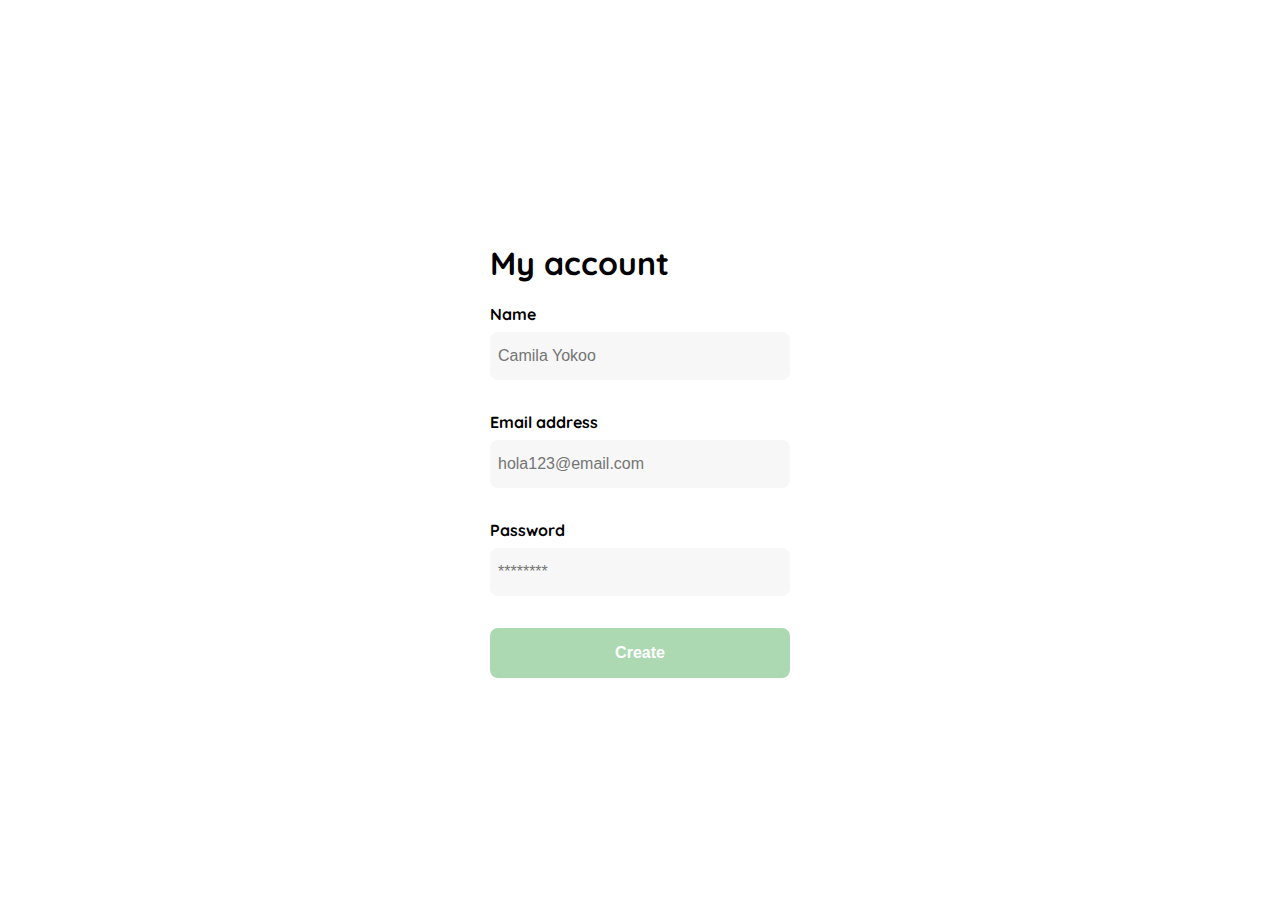
<file: create-account.html>
<!DOCTYPE html>
<html lang="es">
<head>
  <meta charset="UTF-8">
  <meta http-equiv="X-UA-Compatible" content="IE=edge">
  <meta name="viewport" content="width=device-width, initial-scale=1.0">
  <title>Document</title>

  <!-- Link a css -->
  <link rel="stylesheet" href="style.css">
  <link rel="stylesheet" href="style-create-account.css">

  <!-- Enlace a google Fonts -->
  <link rel="preconnect" href="https://fonts.googleapis.com">
  <link rel="preconnect" href="https://fonts.gstatic.com" crossorigin>
  <link href="https://fonts.googleapis.com/css2?family=Quicksand:wght@300;500;700&display=swap" rel="stylesheet">
</head>



<body>
  
  <div class="main">

    <div class="myaccount">


      <h1 class="myaccount_title">My account</h1>

      <form action="#" class="myaccount_form">

        <label for="id_name">Name</label>
        <input type="text" id="id_name" class="myaccount_input" placeholder="Camila Yokoo">

        <label for="id_email">Email address</label>
        <input type="email" id="id_email" class="myaccount_input" placeholder="hola123@email.com">

        <label for="id_pass">Password</label>
        <input type="password" id="id_pass" class="myaccount_input" placeholder="********">

        <button type="submit" class="buttom">Create</button>

      </form>


    </div>

  </div>
</body>
</html>
</file>
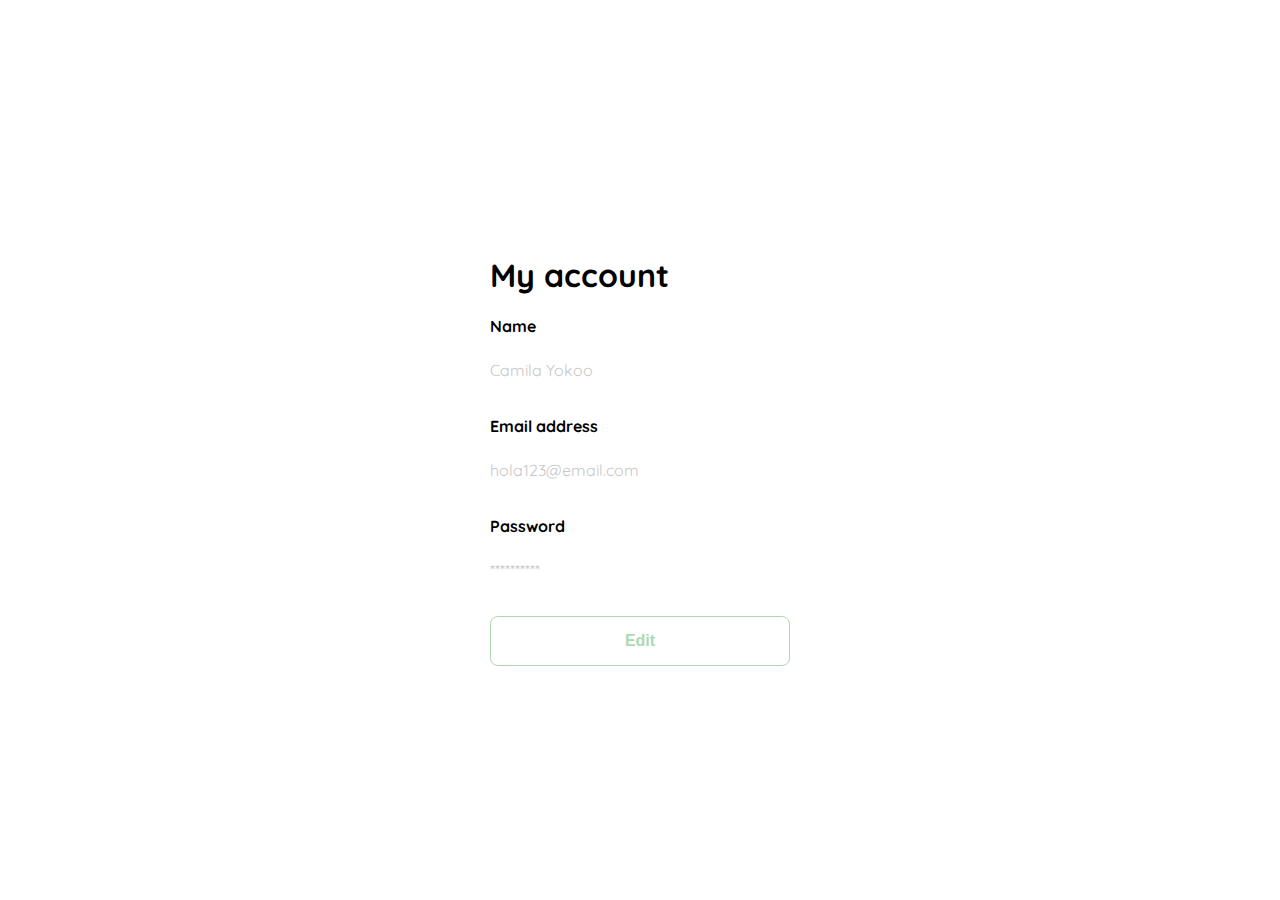
<file: edit-account.html>
<!DOCTYPE html>
<html lang="es">
<head>
  <meta charset="UTF-8">
  <meta http-equiv="X-UA-Compatible" content="IE=edge">
  <meta name="viewport" content="width=device-width, initial-scale=1.0">
  <title>Document</title>

  <!-- Link a css -->
  <link rel="stylesheet" href="style.css">
  <link rel="stylesheet" href="style-edit-account.css">

  <!-- Enlace a google Fonts -->
  <link rel="preconnect" href="https://fonts.googleapis.com">
  <link rel="preconnect" href="https://fonts.gstatic.com" crossorigin>
  <link href="https://fonts.googleapis.com/css2?family=Quicksand:wght@300;500;700&display=swap" rel="stylesheet">
</head>



<body>
  
  <div class="main">

    <div class="myaccount">


      <h1 class="myaccount_title">My account</h1>

      <form action="#" class="myaccount_form">

        <label for="id_name">Name</label>
        <p class="edit-account">Camila Yokoo</p>

        <label for="id_email">Email address</label>
        <p class="edit-account">hola123@email.com</p>

        <label for="id_pass">Password</label>
        <p class="edit-account">**********</p>

        <button type="submit" class="buttom">Edit</button>

      </form>


    </div>

  </div>
</body>
</html>
</file>
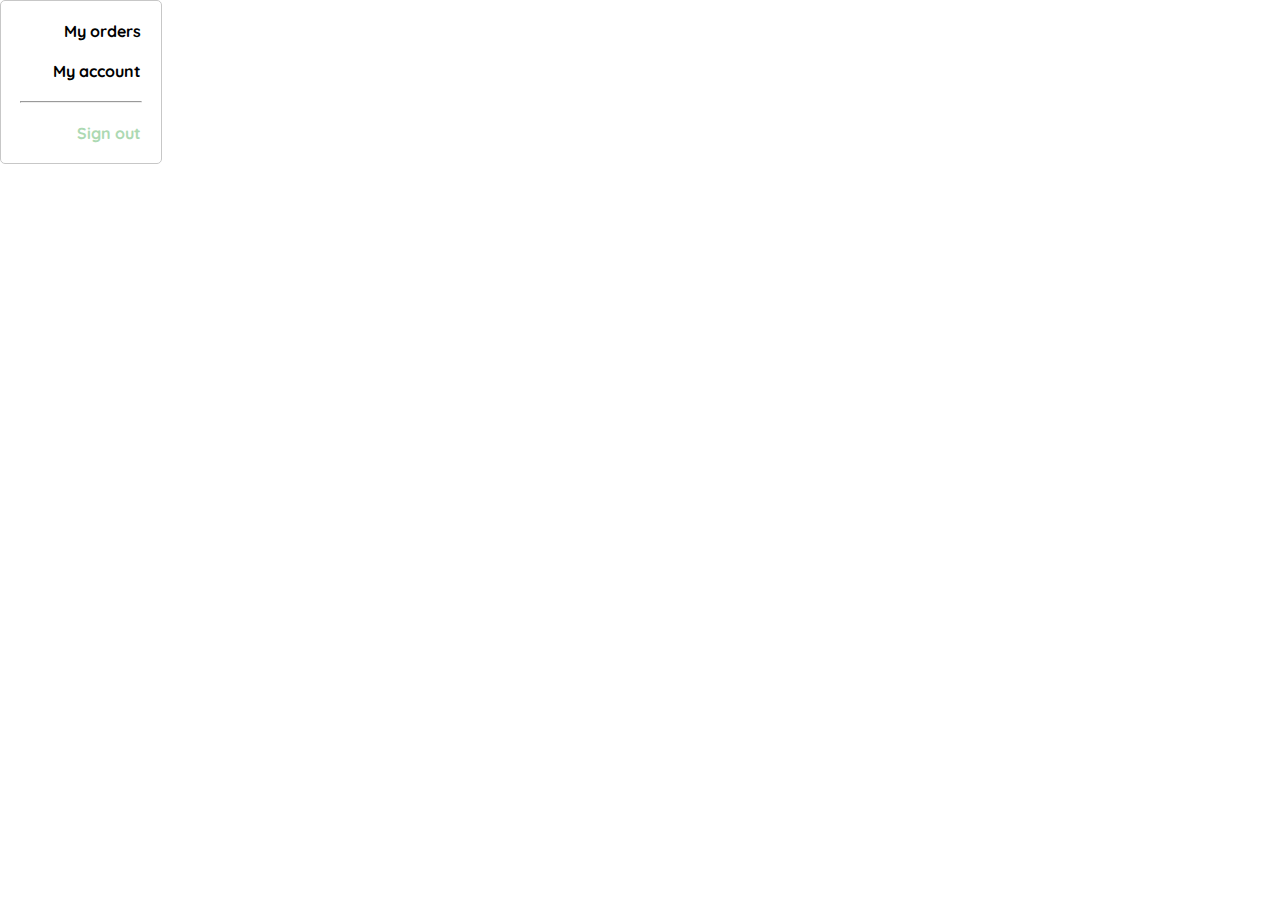
<file: menu.html>
<!DOCTYPE html>
<html lang="es">
<head>
  <meta charset="UTF-8">
  <meta http-equiv="X-UA-Compatible" content="IE=edge">
  <meta name="viewport" content="width=device-width, initial-scale=1.0">
  <title>Document</title>

  <!-- Link a css -->
  <link rel="stylesheet" href="style.css">
  <link rel="stylesheet" href="style-menu.css">

  <!-- Enlace a google Fonts -->
  <link rel="preconnect" href="https://fonts.googleapis.com">
  <link rel="preconnect" href="https://fonts.gstatic.com" crossorigin>
  <link href="https://fonts.googleapis.com/css2?family=Quicksand:wght@300;500;700&display=swap" rel="stylesheet">
</head>

<body>
  <div class="menu">

    <ul class="menu_ul">
      <li>My orders</li>
      <li>My account</li>
      <hr>
      <li>Sign out</li>
    </ul>

  </div>
</body>

</html>
</file>
<file: style.css>
/* * Variables de color */
:root {
  --white: #fff;
  --black: #000;
  --very-light-pink: #c7c7c7;
  --text-input-field: #f7f7f7;
  --hospital-green: #acd9b2;
}

/* Estilos de body */
body {
  margin: 0;
  font-family: 'Quicksand', sans-serif;
}


/* Estilos de buttom */
.buttom {
  background-color: var(--hospital-green);
  border-radius: 8px;
  border: none;
  color: var(--white);
  width: 100%;
  height: 50px;
  cursor: pointer;
  font-size: var(--md);
  font-weight: bold;
}
</file>
<file: style-create-account.css>
/* * Variables de color */
:root {
  --white: #fff;
  --black: #000;
  --very-light-pink: #c7c7c7;
  --text-input-field: #f7f7f7;
  --hospital-green: #acd9b2;
  --sm: 14px;
  --md: 16px;
  --lg: 18px;
}
/* * Fin de estilos basicos */



/* Contenedor de la página */
.main {
  width: 100%;
  height: 100vh;
  display: grid;
  place-items: center;
}

/* Contenedor del formulario */
.myaccount {
  display: grid;
  grid-template-rows: auto 1fr auto;
  width: 300px;
}




/* Estilos del formulario */
.myaccount_form {
  display: flex;
  flex-direction: column;
}

/* Estilo de label & input */
form label {
  font-size: var(--md);
  font-weight: bold;
  margin-bottom: 8px;
}

.myaccount_input {
  background-color: var(--text-input-field);
  border: none;
  border-radius: 8px;
  height: 32px;
  font-size: var(--md);
  padding: 8px; 
  margin-bottom: 32px;
  margin-bottom: 32px;
}
</file>
<file: style-edit-account.css>
/* * Variables de color */
:root {
  --white: #fff;
  --black: #000;
  --very-light-pink: #c7c7c7;
  --text-input-field: #f7f7f7;
  --hospital-green: #acd9b2;
  --sm: 14px;
  --md: 16px;
  --lg: 18px;
}
/* * Fin de estilos basicos */



/* Contenedor de la página */
.main {
  width: 100%;
  height: 100vh;
  display: grid;
  place-items: center;
}

/* Contenedor del formulario */
.myaccount {
  display: grid;
  grid-template-rows: auto 1fr auto;
  width: 300px;
}




/* Estilos del formulario */
.myaccount_form {
  display: flex;
  flex-direction: column;
}

/* Estilo de label & input */
form label {
  font-size: var(--md);
  font-weight: bold;
  margin-bottom: 8px;
}

.edit-account {
  border: none;
  border-radius: 8px;
  height: 32px;
  font-size: var(--md);
  padding-bottom: 8px;
  color: var(--very-light-pink);
  /* color: red; */
}


/* bottom */
.buttom {
  border: 1px solid var(--hospital-green);
  background-color: var(--white);
  color: var(--hospital-green);
  font-weight: bold;
}
</file>
<file: style-menu.css>
/* * Variables de color */
:root {
  --white: #fff;
  --black: #000;
  --very-light-pink: #c7c7c7;
  --text-input-field: #f7f7f7;
  --hospital-green: #acd9b2;
  --sm: 14px;
  --md: 16px;
  --lg: 18px;
}
/* * Fin de estilos basicos */


.menu {
  border: 1px solid var(--very-light-pink);
  width: 160px;
  border-radius: 5px;
}

.menu_ul {
  margin: 0;
  padding: 0;
}

.menu_ul hr {
  width: 75%;
}


.menu_ul li {
  list-style: none;
  text-align: end;
  margin: 20px;
  font-weight: 800;
}
.menu_ul li:last-child {
  color: var(--hospital-green);
}
</file>
